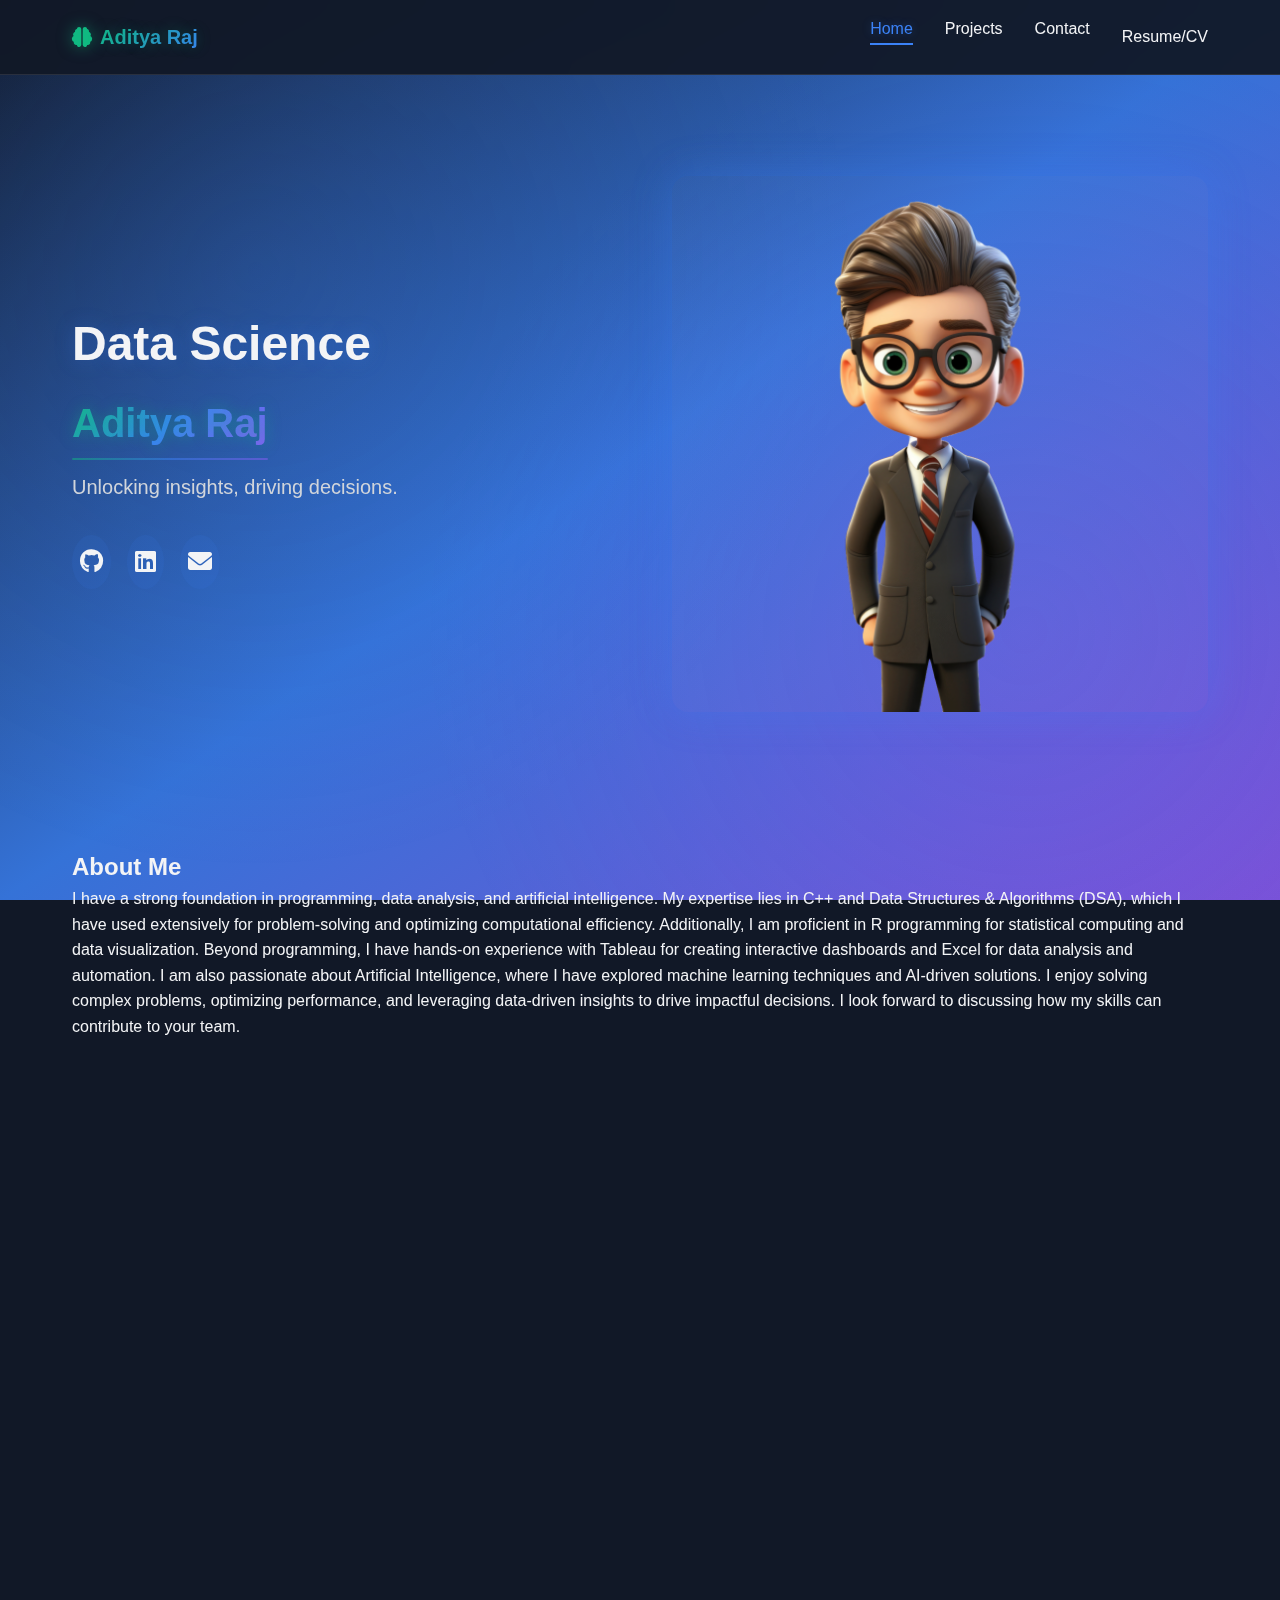
<file: index.html>
<!DOCTYPE html>
<html lang="en">
<head>
    <meta charset="UTF-8">
    <meta name="viewport" content="width=device-width, initial-scale=1.0">
    <title>Aditya Raj - Data science</title>
    <link rel="stylesheet" href="styles.css">
    <link rel="stylesheet" href="https://cdnjs.cloudflare.com/ajax/libs/font-awesome/6.0.0/css/all.min.css">
</head>
<body>
    <nav>
        <div class="nav-content">
            <div class="logo">
                <i class="fas fa-brain"></i>
                <span>Aditya Raj</span>
            </div>
            <ul class="nav-links">
                <li><a href="index.html" class="active">Home</a></li>
                <li><a href="projects.html">Projects</a></li>
                <li><a href="contact.html">Contact</a></li>
        <a href="https://drive.google.com/file/d/1PetuVl26VDuYdYxuAre7zGUas19VvLNE/view?usp=drive_link" target="_blank" class="resume-link">Resume/CV</a>

            </ul>
            <div class="menu-btn">
                <i class="fas fa-bars"></i>
            </div>
        </div>
    </nav>

    <main>
        <section class="hero">
            <div class="hero-content">
                <div class="hero-text">
                    <h1>Data Science</h1>
                    <h2>Aditya Raj</h2>
                    <p>Unlocking insights, driving decisions.</p>
                    <div class="social-links">
                        <a href="https://github.com/imrazzaditya" target="_blank"><i class="fab fa-github"></i></a>
                        <a href="https://www.linkedin.com/in/aditya-raj-21b293351/" target="_blank"><i class="fab fa-linkedin"></i></a>
                        <a href="mailto:imrazzaditya@gmail.com"><i class="fas fa-envelope"></i></a>
                    </div>
                </div>
                <div class="hero-image">
                    <img src="Untitled.png" alt="AI Visualization">
                </div>
            </div>
        </section>
                <section class="about">
            <h2>About Me</h2>
            <div class="about-content">
                <p>I have a strong foundation in programming, data analysis, and artificial intelligence. My expertise lies in C++ and Data Structures & Algorithms (DSA), which I have used extensively for problem-solving and optimizing computational efficiency. Additionally, I am proficient in R programming for statistical computing and data visualization.

                    Beyond programming, I have hands-on experience with Tableau for creating interactive dashboards and Excel for data analysis and automation. I am also passionate about Artificial Intelligence, where I have explored machine learning techniques and AI-driven solutions.
                    
                    I enjoy solving complex problems, optimizing performance, and leveraging data-driven insights to drive impactful decisions. I look forward to discussing how my skills can contribute to your team.
                    
                    </p>

            </div>
        </section>

        <section class="skills">
            <h2>Technical Expertise</h2>
            <div class="skills-grid">
                <div class="skill-card">
                    <h3>Languages & Tools</h3>
                    <div class="tags">
                        <span>C++</span>
                        <span>Java</span>
                        <span>Js</span>
                        <span>SQL</span>
                        <span>HTML</span>
                        <span>CSS</span>
                    </div>
                </div>
                <div class="skill-card">
                    <h3>Frameworks</h3>
                    <div class="tags">
                        <span>React</span>
                        <span>NodeJs</span>
                        <span>ExpressJs</span>
                        <span>Tailwind CSS</span>
                        
                       
                    </div>
                </div>
                <div class="skill-card">
                    <h3>Tools</h3>
                    <div class="tags">
                        <span>MySQL</span>
                        <span>Tableau</span>
                        <span>MongoDB</span>
                    
                        <span>Statistical Analysis</span>
                        <span>Data Visualization</span>
                        
                    </div>
                </div>
                <div class="skill-card">
                    <h3>Soft Skills</h3>
                    <div class="tags">
                        <span>Problem-Solving</span>
                        <span>Adaptability</span>
                        <span>Leardership</span>
                        <span>Project Management</span>
                        <span>Time Management</span>
                    </div>
                </div>
            </div>
        </section>

        <section class="certifications">
            <h2>Certifications & Achievements</h2>
            <a href="https://drive.google.com/file/d/1NW5KwfvC-l2WzKctHeRAgudMfzfa0ZYA/view?usp=sharing" target="_blank" class="all-certificates-link">View All Certificates</a>
            <div class="cert-grid">
                <div class="cert-card">
                    <div class="cert-icon">
                        <i class="fas fa-code"></i>

                    </div>
                    <div class="cert-content">
                        <h3>Data Structures and Algoritm</h3>
                        <p class="cert-issuer">Code Help</p>
                        <p class="cert-date">June 2023</p>
                    </div>
                </div>

                <div class="cert-card">
                    <div class="cert-icon">
                        <i class="fas fa-laptop-code"></i>
                    </div>
                    <div class="cert-content">
                        <h3>Mastering Data Structure and Algorithms using C++</h3>
                        <p class="cert-issuer">Udemy</p>
                        <p class="cert-date">June 2024</p>

                    </div>
                    
                </div>
                <div class="cert-card">
                    <div class="cert-icon">
                        <i class="fas fa-link"></i>
                    </div>
                    <div class="cert-content">
                        <h3>C++ Specialization</h3>
                        <p class="cert-issuer">Coursera</p>
                        <p class="cert-date">December 2022</p>

                    </div>
                </div>

                <div class="cert-card">
                    <div class="cert-icon">
                        <i class="fas fa-robot"></i>
                    </div>
                    <div class="cert-content">
                        <h3>Web Devlopement</h3>
                        <p class="cert-issuer">30DaysCoding</p>
                        <p class="cert-date">November 2024</p>

                    </div>
                </div>
            </div>
        </section>
    </main>

    <script src="script.js"></script>
</body>
</html>
</file>
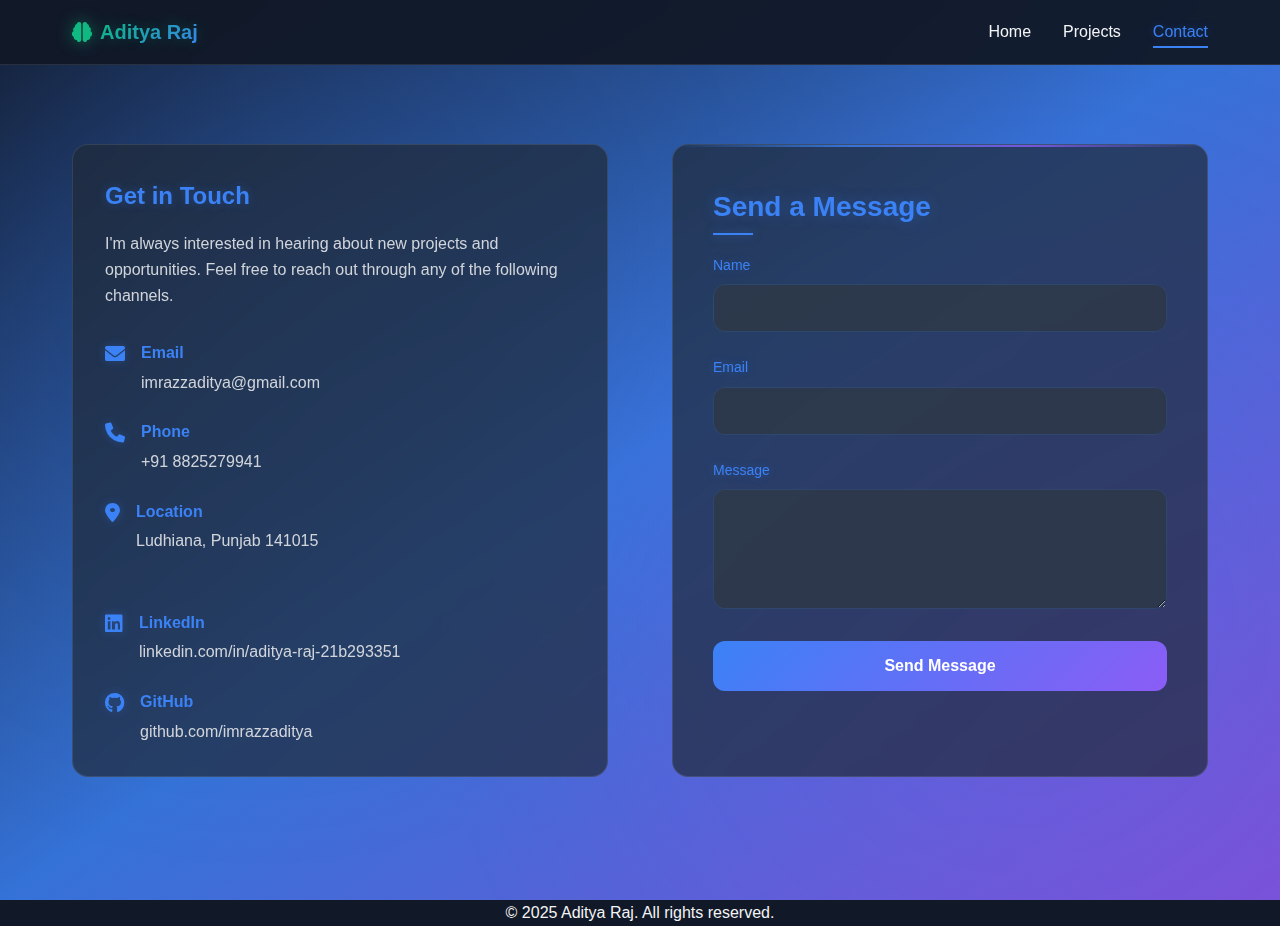
<file: contact.html>
<!DOCTYPE html>
<html lang="en">
<head>
    <meta charset="UTF-8">
    <meta name="viewport" content="width=device-width, initial-scale=1.0">
    <title>Contact - Aditya Raj</title>
    <link rel="stylesheet" href="styles.css">
    <link rel="stylesheet" href="https://cdnjs.cloudflare.com/ajax/libs/font-awesome/6.0.0/css/all.min.css">
</head>
<body>
    <nav>
        <div class="nav-content">
            <div class="logo">
                <i class="fas fa-brain"></i>
                <span>Aditya Raj</span>
            </div>
            <ul class="nav-links">
                <li><a href="index.html">Home</a></li>
                <li><a href="projects.html">Projects</a></li>
                <li><a href="contact.html" class="active">Contact</a></li>
            </ul>
            <div class="menu-btn">
                <i class="fas fa-bars"></i>
            </div>
        </div>
    </nav>

    <main>
        <section class="contact">
            <div class="contact-grid">
                <div class="contact-info">
                    <h2>Get in Touch</h2>
                    <p>I'm always interested in hearing about new projects and opportunities. Feel free to reach out through any of the following channels.</p>
                    
                    <div class="contact-items">
                        <div class="contact-item">
                            <i class="fas fa-envelope"></i>
                            <div>
                                <h3>Email</h3>
                                <a href="mailto:imrazzaditya@gmail.com">imrazzaditya@gmail.com</a>
                            </div>
                        </div>
                        <div class="contact-item">
                            <i class="fas fa-phone"></i>
                            <div>
                                <h3>Phone</h3>
                                <a href="tel:+918825279941">+91 8825279941</a>
                            </div>
                        </div>
                        <div class="contact-item">
                            <i class="fas fa-map-marker-alt"></i>
                            <div>
                                <h3>Location</h3>
                                <p>Ludhiana, Punjab 141015</p>
                            </div>
                        </div>
                        <div class="contact-item">
                            <i class="fab fa-linkedin"></i>
                            <div>
                                <h3>LinkedIn</h3>
                                <a href="https://www.linkedin.com/in/aditya-raj-21b293351/" target="_blank">linkedin.com/in/aditya-raj-21b293351</a>
                            </div>
                        </div>
                        <div class="contact-item">
                            <i class="fab fa-github"></i>
                            <div>
                                <h3>GitHub</h3>
                                <a href="https://github.com/imrazzaditya" target="_blank">github.com/imrazzaditya</a>
                            </div>
                        </div>
                    </div>
                </div>

                <div class="contact-form">
                    <h2>Send a Message</h2>
                    <form id="contactForm">
                        <div class="form-group">
                            <label for="name">Name</label>
                            <input type="text" id="name" required>
                        </div>
                        <div class="form-group">
                            <label for="email">Email</label>
                            <input type="email" id="email" required>
                        </div>
                        <div class="form-group">
                            <label for="message">Message</label>
                            <textarea id="message" rows="4" required></textarea>
                        </div>
                        <button type="submit">Send Message</button>
                    </form>
                </div>
            </div>
        </section>
    </main>
<footer style="text-align: center;">
        <p>&copy; 2025 Aditya Raj. All rights reserved.</p>
    </footer>
    <script src="script.js"></script>
</body>
</html>
</file>
<file: styles.css>
:root {
    --primary: #3B82F6;
    --primary-dark: #2563EB;
    --text: #F3F4F6;
    --text-dark: #D1D5DB;
    --bg: #111827;
    --bg-dark: #0F172A;
    --card-bg: rgba(31, 41, 55, 0.7);
    --nav-bg: rgba(17, 24, 39, 0.95);
    --accent: #10B981;  /* New accent color for the name */
}

* {
    margin: 0;
    padding: 0;
    box-sizing: border-box;
}

body {
    font-family: -apple-system, BlinkMacSystemFont, 'Segoe UI', Roboto, Oxygen, Ubuntu, Cantarell, sans-serif;
    color: var(--text);
    background-color: var(--bg);
    background-image: 
        linear-gradient(to bottom right, 
            rgba(17, 24, 39, 0.85), 
            rgba(59, 130, 246, 0.85),
            rgba(139, 92, 246, 0.85)),
        url('https://images.unsplash.com/photo-1620712943543-bcc4688e7485?ixlib=rb-4.0.3&ixid=M3wxMjA3fDB8MHxwaG90by1wYWdlfHx8fGVufDB8fHx8fA%3D%3D&auto=format&fit=crop&w=2940&q=80');
    background-size: cover;
    background-position: center;
    background-attachment: fixed;
    line-height: 1.6;
    position: relative;
}

body::before {
    content: '';
    position: fixed;
    top: 0;
    left: 0;
    width: 100%;
    height: 100%;
    background: 
        radial-gradient(circle at 20% 30%, rgba(59, 130, 246, 0.15) 0%, transparent 50%),
        radial-gradient(circle at 80% 70%, rgba(139, 92, 246, 0.15) 0%, transparent 50%);
    pointer-events: none;
    z-index: 1;
}

body::after {
    content: '';
    position: fixed;
    top: 0;
    left: 0;
    width: 100%;
    height: 100%;
    background: url('https://images.unsplash.com/photo-1676277791608-ac54525aa94d?ixlib=rb-4.0.3') center/cover no-repeat;
    opacity: 0.1;
    mix-blend-mode: overlay;
    pointer-events: none;
    z-index: 0;
}

/* Navigation */
nav {
    position: fixed;
    top: 0;
    width: 100%;
    background: var(--nav-bg);
    backdrop-filter: blur(12px);
    z-index: 1000;
    border-bottom: 1px solid rgba(255, 255, 255, 0.1);
}

.nav-content {
    max-width: 1200px;
    margin: 0 auto;
    padding: 1rem 2rem;
    display: flex;
    justify-content: space-between;
    align-items: center;
}

.logo {
    display: flex;
    align-items: center;
    gap: 0.5rem;
    font-size: 1.25rem;
    font-weight: bold;
    position: relative;
    z-index: 2;
}

.logo i {
    color: var(--accent);
    text-shadow: 0 0 15px rgba(16, 185, 129, 0.5);
}

.logo span {
    background: linear-gradient(135deg, #10B981, #3B82F6);
    -webkit-background-clip: text;
    background-clip: text;
    color: transparent;
    text-shadow: 0 0 15px rgba(16, 185, 129, 0.3);
}

.nav-links {
    display: flex;
    gap: 2rem;
    list-style: none;
}

.nav-links a {
    color: var(--text);
    text-decoration: none;
    transition: all 0.3s;
    position: relative;
    padding: 0.5rem 0;
}

.nav-links a::after {
    content: '';
    position: absolute;
    bottom: 0;
    left: 0;
    width: 0;
    height: 2px;
    background: var(--primary);
    transition: width 0.3s;
}

.nav-links a:hover::after,
.nav-links a.active::after {
    width: 100%;
}

.nav-links a:hover,
.nav-links a.active {
    color: var(--primary);
    text-shadow: 0 0 10px rgba(59, 130, 246, 0.3);
}

.menu-btn {
    display: none;
    font-size: 1.5rem;
    cursor: pointer;
}

/* Main Content */
main {
    padding-top: 5rem;
    min-height: 100vh;
    position: relative;
    z-index: 2;
}

section {
    max-width: 1200px;
    margin: 0 auto;
    padding: 4rem 2rem;
}

/* Hero Section */
.hero {
    padding-top: 6rem;
}

.hero-content {
    display: grid;
    grid-template-columns: 1fr 1fr;
    gap: 4rem;
    align-items: center;
}

.hero-text h1 {
    font-size: 3rem;
    margin-bottom: 0.5rem;
    text-shadow: 0 0 20px rgba(59, 130, 246, 0.3);
}

.hero-text h2 {
    font-size: 2.5rem;
    background: linear-gradient(135deg, #10B981, #3B82F6, #8B5CF6);
    -webkit-background-clip: text;
    background-clip: text;
    color: transparent;
    margin-bottom: 1rem;
    text-shadow: 0 0 15px rgba(16, 185, 129, 0.4);
    position: relative;
    display: inline-block;
}

.hero-text h2::after {
    content: '';
    position: absolute;
    bottom: -5px;
    left: 0;
    width: 100%;
    height: 2px;
    background: linear-gradient(to right, #10B981, #3B82F6, #8B5CF6);
    opacity: 0.5;
    border-radius: 2px;
}

.hero-text p {
    font-size: 1.25rem;
    color: var(--text-dark);
    margin-bottom: 2rem;
}

.social-links {
    display: flex;
    gap: 1rem;
}

.social-links a {
    color: var(--text);
    font-size: 1.5rem;
    transition: all 0.3s;
    padding: 0.5rem;
    border-radius: 50%;
    background: rgba(59, 130, 246, 0.1);
}

.social-links a:hover {
    color: var(--primary);
    transform: translateY(-3px);
    background: rgba(59, 130, 246, 0.2);
    box-shadow: 0 0 20px rgba(59, 130, 246, 0.3);
}

.hero-image img {
    width: 100%;
    border-radius: 1rem;
    box-shadow: 0 0 40px rgba(59, 130, 246, 0.3);
    transition: transform 0.3s;
}

.hero-image img:hover {
    transform: scale(1.02);
}

/* Skills Section */
.skills-grid {
    display: grid;
    grid-template-columns: repeat(auto-fit, minmax(250px, 1fr));
    gap: 1.5rem;
}

.skill-card {
    background: rgba(31, 41, 55, 0.7);
    backdrop-filter: blur(12px);
    padding: 1.5rem;
    border-radius: 1rem;
    border: 1px solid rgba(255, 255, 255, 0.1);
    transition: all 0.3s ease;
}

.skill-card:hover {
    transform: translateY(-5px);
    box-shadow: 0 0 30px rgba(59, 130, 246, 0.2);
    border-color: rgba(59, 130, 246, 0.3);
}

.skill-card h3 {
    color: var(--primary);
    font-size: 1.25rem;
    margin-bottom: 1rem;
    position: relative;
    display: inline-block;
}

.skill-card h3::after {
    content: '';
    position: absolute;
    bottom: -5px;
    left: 0;
    width: 40px;
    height: 2px;
    background: var(--primary);
    box-shadow: 0 0 10px rgba(59, 130, 246, 0.5);
}

.tags {
    display: flex;
    flex-wrap: wrap;
    gap: 0.75rem;
}

.tags span {
    background: rgba(59, 130, 246, 0.15);
    color: var(--primary);
    padding: 0.5rem 1rem;
    border-radius: 9999px;
    font-size: 0.875rem;
    transition: all 0.3s;
    border: 1px solid rgba(59, 130, 246, 0.2);
}

.tags span:hover {
    background: rgba(59, 130, 246, 0.25);
    transform: translateY(-2px);
    box-shadow: 0 0 15px rgba(59, 130, 246, 0.2);
    border-color: rgba(59, 130, 246, 0.4);
}

/* Certifications Section */
.certifications {
    padding: 4rem 2rem;
}

.cert-grid {
    display: grid;
    grid-template-columns: repeat(auto-fit, minmax(280px, 1fr));
    gap: 2rem;
    margin-top: 2rem;
}

.cert-card {
    background: rgba(31, 41, 55, 0.7);
    backdrop-filter: blur(12px);
    border-radius: 1rem;
    padding: 2rem;
    border: 1px solid rgba(255, 255, 255, 0.1);
    display: flex;
    align-items: flex-start;
    gap: 1.5rem;
    transition: all 0.3s ease;
    position: relative;
    overflow: hidden;
}

.cert-card::before {
    content: '';
    position: absolute;
    top: 0;
    left: 0;
    width: 100%;
    height: 100%;
    background: linear-gradient(
        45deg,
        transparent,
        rgba(59, 130, 246, 0.1),
        transparent
    );
    transform: translateX(-100%);
    transition: transform 0.6s ease;
}

.cert-card:hover::before {
    transform: translateX(100%);
}

.cert-card:hover {
    transform: translateY(-5px);
    box-shadow: 0 0 30px rgba(59, 130, 246, 0.2);
    border-color: rgba(59, 130, 246, 0.3);
}

.cert-icon {
    background: linear-gradient(135deg, #3B82F6, #8B5CF6);
    width: 50px;
    height: 50px;
    border-radius: 12px;
    display: flex;
    align-items: center;
    justify-content: center;
    flex-shrink: 0;
}

.cert-icon i {
    font-size: 1.5rem;
    color: white;
}

.cert-content {
    flex-grow: 1;
}

.cert-content h3 {
    font-size: 1.25rem;
    color: var(--primary);
    margin-bottom: 0.5rem;
    font-weight: 600;
}

.cert-issuer {
    color: var(--text);
    font-size: 1rem;
    margin-bottom: 0.25rem;
}

.cert-date {
    color: var(--text-dark);
    font-size: 0.875rem;
}

/* Projects Section */
.projects-grid {
    display: grid;
    gap: 2rem;
    margin-top: 2rem;
}

.project-card {
    background: rgba(31, 41, 55, 0.7);
    backdrop-filter: blur(12px);
    border-radius: 1rem;
    overflow: hidden;
    border: 1px solid rgba(255, 255, 255, 0.1);
    display: grid;
    grid-template-columns: 1fr 1fr;
    transition: transform 0.3s, box-shadow 0.3s;
}

.project-card:hover {
    transform: translateY(-5px);
    box-shadow: 0 0 40px rgba(59, 130, 246, 0.2);
}

.project-image img {
    width: 100%;
    height: 100%;
    object-fit: cover;
    transition: transform 0.3s;
}

.project-card:hover .project-image img {
    transform: scale(1.05);
}

.project-content {
    padding: 2rem;
}

.project-content h3 {
    font-size: 1.5rem;
    margin-bottom: 1rem;
    color: var(--primary);
    text-shadow: 0 0 10px rgba(59, 130, 246, 0.3);
}

.project-content p {
    color: var(--text-dark);
    margin-bottom: 1.5rem;
}

.achievements {
    list-style-position: inside;
    margin-bottom: 1.5rem;
    color: var(--text-dark);
}

/* Contact Section */
.contact-grid {
    display: grid;
    grid-template-columns: 1fr 1fr;
    gap: 4rem;
}

.contact-info {
    background: rgba(31, 41, 55, 0.7);
    backdrop-filter: blur(12px);
    padding: 2rem;
    border-radius: 1rem;
    border: 1px solid rgba(255, 255, 255, 0.1);
}

.contact-info h2 {
    color: var(--primary);
    text-shadow: 0 0 10px rgba(59, 130, 246, 0.3);
    margin-bottom: 1rem;
}

.contact-info p {
    color: var(--text-dark);
    margin-bottom: 2rem;
}

.contact-items {
    display: grid;
    gap: 1.5rem;
}

.contact-item {
    display: flex;
    gap: 1rem;
    align-items: flex-start;
    transition: transform 0.3s;
}

.contact-item:hover {
    transform: translateX(5px);
}

.contact-item i {
    color: var(--primary);
    font-size: 1.25rem;
    margin-top: 0.25rem;
    text-shadow: 0 0 10px rgba(59, 130, 246, 0.3);
}

.contact-item h3 {
    font-size: 1rem;
    margin-bottom: 0.25rem;
    color: var(--primary);
}

.contact-item a,
.contact-item p {
    color: var(--text-dark);
    text-decoration: none;
    transition: color 0.3s;
}

.contact-item a:hover {
    color: var(--primary);
}

/* Contact Form Enhancement */
.contact-form {
    background: rgba(31, 41, 55, 0.7);
    backdrop-filter: blur(12px);
    padding: 2.5rem;
    border-radius: 1rem;
    border: 1px solid rgba(255, 255, 255, 0.1);
    position: relative;
    overflow: hidden;
}

.contact-form::before {
    content: '';
    position: absolute;
    top: 0;
    left: 0;
    right: 0;
    height: 2px;
    background: linear-gradient(90deg, 
        rgba(59, 130, 246, 0), 
        rgba(59, 130, 246, 0.8), 
        rgba(139, 92, 246, 0.8), 
        rgba(59, 130, 246, 0)
    );
    animation: shimmer 3s infinite linear;
}

@keyframes shimmer {
    0% { transform: translateX(-100%); }
    100% { transform: translateX(100%); }
}

.contact-form h2 {
    font-size: 1.75rem;
    color: var(--primary);
    margin-bottom: 1.5rem;
    text-shadow: 0 0 15px rgba(59, 130, 246, 0.3);
    position: relative;
    display: inline-block;
}

.contact-form h2::after {
    content: '';
    position: absolute;
    bottom: -5px;
    left: 0;
    width: 40px;
    height: 2px;
    background: var(--primary);
    box-shadow: 0 0 10px rgba(59, 130, 246, 0.5);
}

.form-group {
    margin-bottom: 1.5rem;
    position: relative;
}

.form-group label {
    display: block;
    margin-bottom: 0.5rem;
    font-size: 0.875rem;
    color: var(--primary);
    font-weight: 500;
    text-shadow: 0 0 10px rgba(59, 130, 246, 0.3);
    transition: all 0.3s;
}

.form-group input,
.form-group textarea {
    width: 100%;
    padding: 0.875rem 1.25rem;
    background: rgba(55, 65, 81, 0.5);
    border: 1px solid rgba(59, 130, 246, 0.2);
    border-radius: 0.75rem;
    color: var(--text);
    font-size: 1rem;
    transition: all 0.3s;
    backdrop-filter: blur(4px);
}

.form-group input:hover,
.form-group textarea:hover {
    border-color: rgba(59, 130, 246, 0.4);
    box-shadow: 0 0 15px rgba(59, 130, 246, 0.1);
}

.form-group input:focus,
.form-group textarea:focus {
    outline: none;
    border-color: var(--primary);
    box-shadow: 0 0 20px rgba(59, 130, 246, 0.2);
    background: rgba(55, 65, 81, 0.7);
}

.form-group textarea {
    min-height: 120px;
    resize: vertical;
}

.contact-form button {
    width: 100%;
    padding: 1rem 1.5rem;
    background: linear-gradient(135deg, #3B82F6, #8B5CF6);
    color: white;
    border: none;
    border-radius: 0.75rem;
    font-size: 1rem;
    font-weight: 600;
    cursor: pointer;
    transition: all 0.3s;
    position: relative;
    overflow: hidden;
}

.contact-form button::before {
    content: '';
    position: absolute;
    top: 0;
    left: -100%;
    width: 100%;
    height: 100%;
    background: linear-gradient(
        90deg,
        transparent,
        rgba(255, 255, 255, 0.2),
        transparent
    );
    transition: 0.5s;
}

.contact-form button:hover {
    transform: translateY(-2px);
    box-shadow: 0 0 25px rgba(59, 130, 246, 0.4);
}

.contact-form button:hover::before {
    left: 100%;
}

.contact-form button:active {
    transform: translateY(0);
}

/* Responsive Design */
@media (max-width: 768px) {
    .hero-content,
    .project-card,
    .contact-grid {
        grid-template-columns: 1fr;
    }

    .nav-links {
        display: none;
    }

    .menu-btn {
        display: block;
    }

    .nav-links.active {
        display: flex;
        flex-direction: column;
        position: absolute;
        top: 100%;
        left: 0;
        right: 0;
        background: var(--nav-bg);
        padding: 1rem;
        gap: 1rem;
    }
}

/* Animations */
@keyframes fadeIn {
    from { opacity: 0; transform: translateY(20px); }
    to { opacity: 1; transform: translateY(0); }
}

.hero-text,
.hero-image,
.skill-card,
.project-card,
.contact-info,
.contact-form {
    animation: fadeIn 0.8s ease-out forwards;
}

/* Gradient Animation */
@keyframes gradientAnimation {
    0% {
        background-position: 0% 50%;
    }
    50% {
        background-position: 100% 50%;
    }
    100% {
        background-position: 0% 50%;
    }
}
.resume-link {
    background-color: transparent;  /* Transparent background */
    color: #fff;  /* Same text color as the other links */
    font-size: 1rem;  /* Match the font size */
    font-weight: normal;  /* Match the text weight */
    text-decoration: none;  /* Remove underline */
    border: none;  /* Remove border */
    padding: 0;  /* Remove padding for consistency */
    transition: color 0.3s ease;  /* Smooth color transition on hover */
}

.resume-link:hover {
    color: #4CAF50;  /* Green color on hover, similar to underline effect */
}

.all-certificates-link {
    background-color: transparent;  /* Transparent background */
    color: #0c0303;  /* Dark text for contrast */
    padding: 0.5rem 1.5rem;  /* Matching padding of the resume button */
    border-radius: 1rem;
    font-size: 1rem;  /* Similar font size */
    font-weight: normal;  /* Normal text weight */
    border: 2px solid #4CAF50;  /* Green border to highlight the button */
    text-align: center;
    display: inline-block;
    transition: background-color 0.3s ease, color 0.3s ease;
    text-decoration: none;  /* Remove underline */
    margin-bottom: 20px;  /* Add spacing below */
}

.all-certificates-link:hover {
    background-color: #4CAF50;  /* Green background on hover */
    color: #fff;  /* White text on hover */
}
</file>
